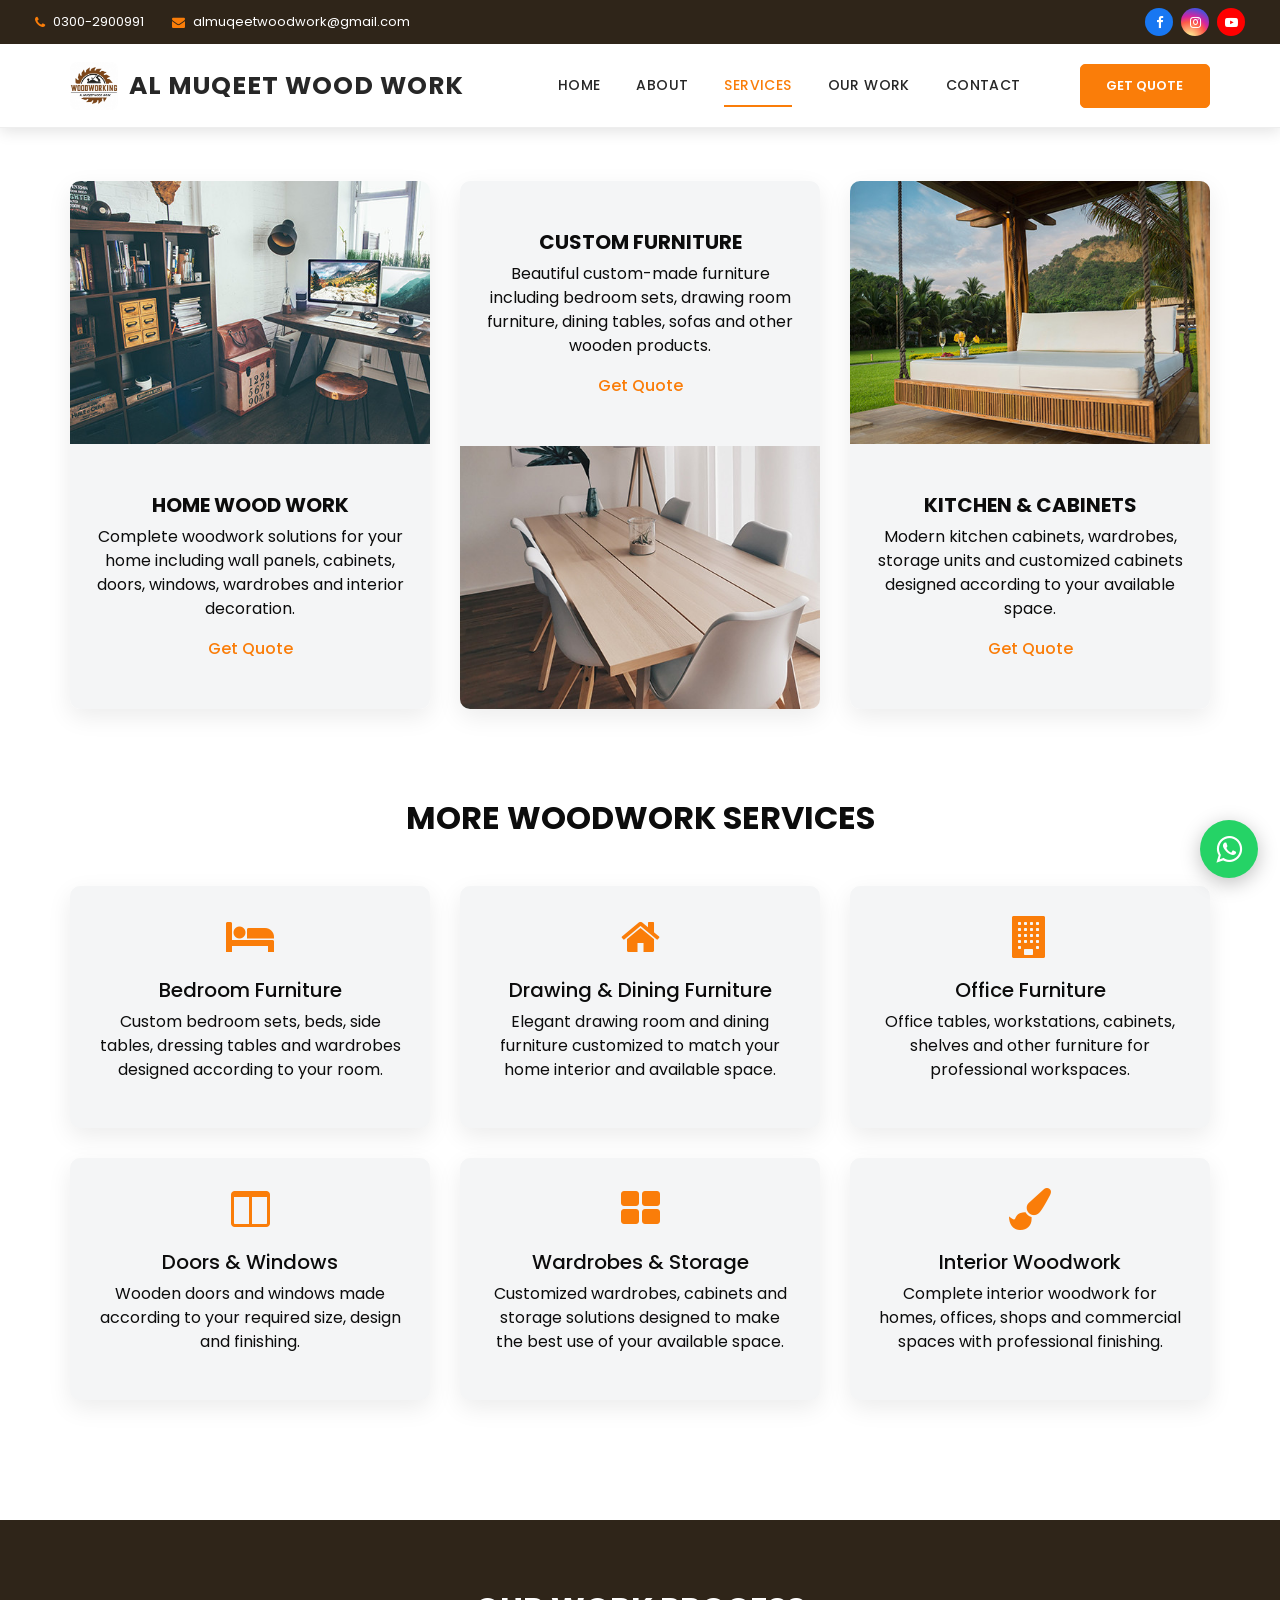
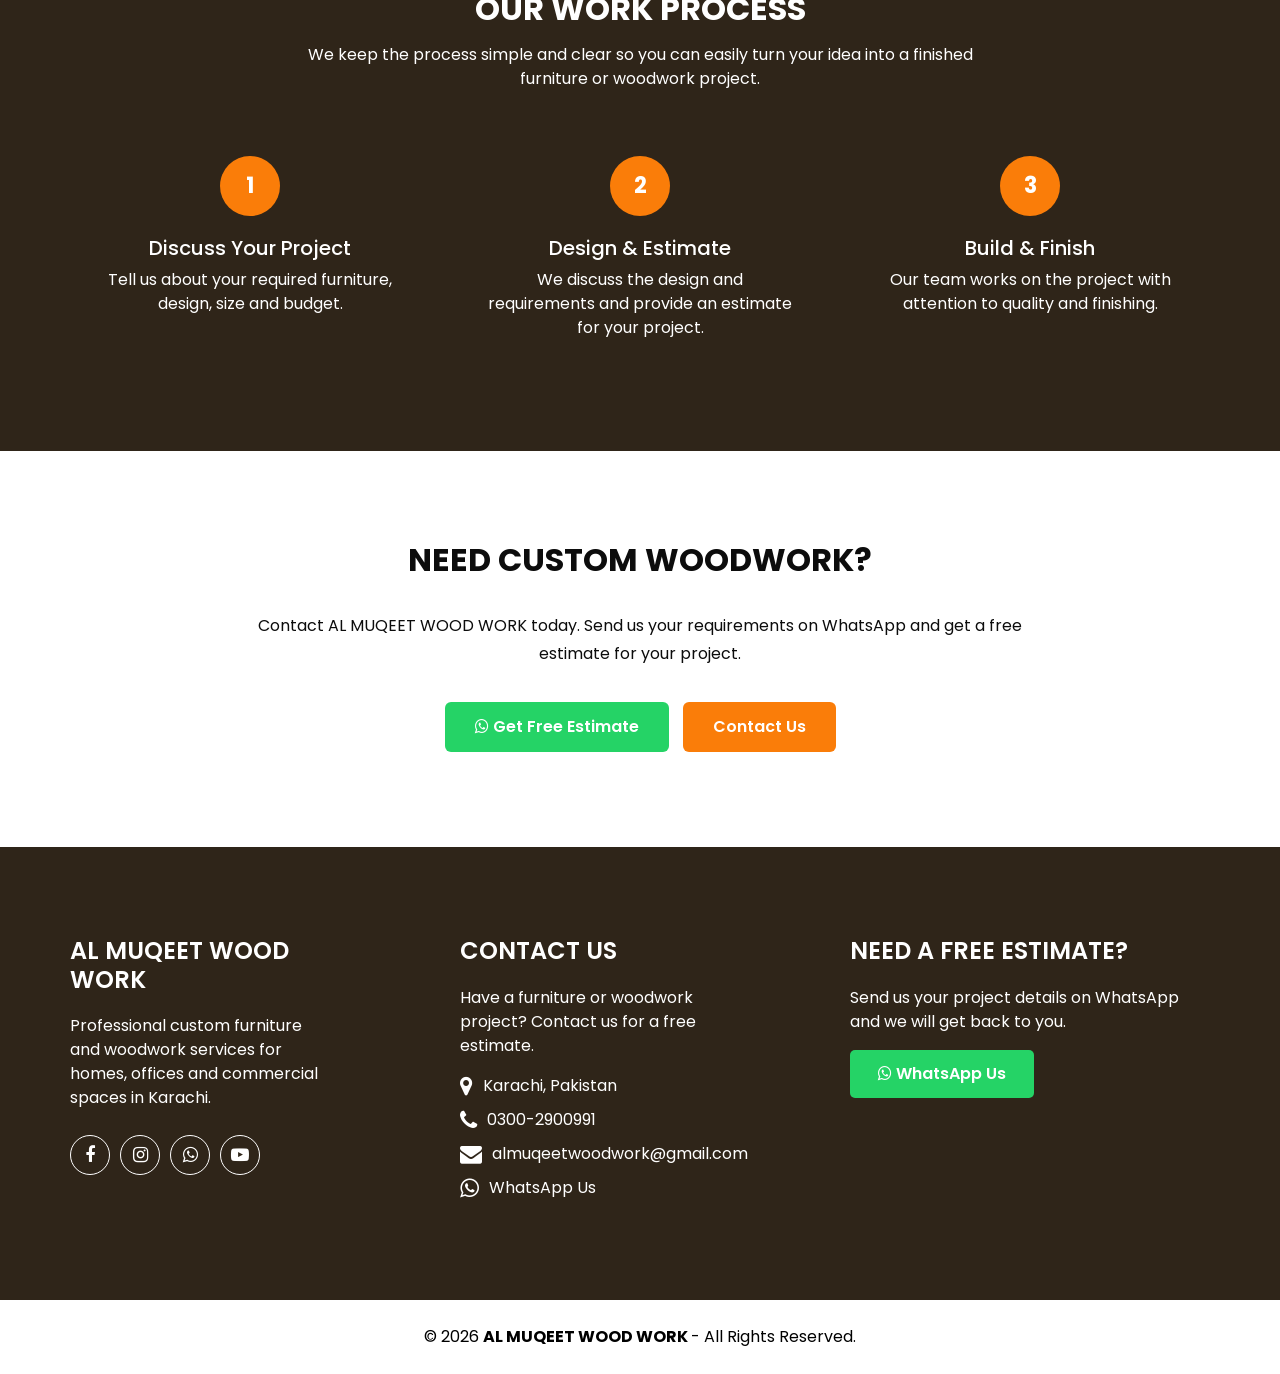
<file: service.html>
<!DOCTYPE html>
<html lang="en">

<head>

  <!-- =====================================================
       BASIC
  ====================================================== -->

  <meta charset="utf-8">
  <meta http-equiv="X-UA-Compatible" content="IE=edge">

  <!-- MOBILE -->

  <meta name="viewport"
        content="width=device-width, initial-scale=1, shrink-to-fit=no">


  <!-- =====================================================
       SEO
  ====================================================== -->

  <meta name="keywords"
        content="AL MUQEET WOOD WORK, furniture, woodwork, kitchen cabinets, wardrobes, bedroom furniture, office furniture, Karachi">

  <meta name="description"
        content="AL MUQEET WOOD WORK provides custom furniture, kitchen cabinets, wardrobes, bedroom sets, office furniture, doors, windows and complete interior woodwork in Karachi.">

  <meta name="author"
        content="AL MUQEET WOOD WORK">


  <!-- FAVICON -->

  <link rel="icon"
        href="images/favicon.png"
        type="image/gif">


  <!-- TITLE -->

  <link rel="icon" type="image/jpeg" href="images/logo.jpeg">

  <title>AL MUQEET WOOD WORK</title>


  <!-- =====================================================
       BOOTSTRAP
  ====================================================== -->

  <link
    rel="stylesheet"
    type="text/css"
    href="css/bootstrap.css">


  <!-- =====================================================
       GOOGLE FONT
  ====================================================== -->

  <link
    href="https://fonts.googleapis.com/css?family=Poppins:400,500,600,700&display=swap"
    rel="stylesheet">


  <!-- =====================================================
       FONT AWESOME
  ====================================================== -->

  <link
    href="css/font-awesome.min.css"
    rel="stylesheet">


  <!-- =====================================================
       OWL CAROUSEL
  ====================================================== -->

  <link
    rel="stylesheet"
    href="https://cdnjs.cloudflare.com/ajax/libs/OwlCarousel2/2.3.4/assets/owl.carousel.min.css"
    crossorigin="anonymous">


  <!-- =====================================================
       MAIN CSS
  ====================================================== -->

  <link
    href="css/style.css"
    rel="stylesheet">


  <!-- =====================================================
       RESPONSIVE CSS
  ====================================================== -->

  <link
    href="css/responsive.css"
    rel="stylesheet">

</head>


<body class="sub_page">


<!-- =====================================================
     HEADER
====================================================== -->

<header class="header_section">


  <!-- =====================================================
       TOPBAR
  ====================================================== -->

  <div class="topbar">

    <div class="container-fluid">

      <div class="topbar_inner">


        <!-- LEFT -->

        <div class="topbar_left">

          <a href="tel:+923002900991">

            <i class="fa fa-phone"></i>

            0300-2900991

          </a>


          <a href="mailto:almuqeetwoodwork@gmail.com">

            <i class="fa fa-envelope"></i>

            almuqeetwoodwork@gmail.com

          </a>

        </div>


        <!-- RIGHT -->

        <div class="topbar_right">

          <a
            href="#"
            aria-label="Facebook">

            <i class="fa fa-facebook"></i>

          </a>


          <a
            href="#"
            aria-label="Instagram">

            <i class="fa fa-instagram"></i>

          </a>


          <a
            href="#"
            aria-label="YouTube">

            <i class="fa fa-youtube-play"></i>

          </a>

        </div>


      </div>

    </div>

  </div>



  <!-- =====================================================
       MAIN NAVBAR
  ====================================================== -->

  <div class="main_navbar">

    <div class="container">

      <nav
        class="navbar navbar-expand-lg custom_nav-container">


        <!-- =================================================
             LOGO
        ================================================== -->

        <a
          class="navbar-brand"
          href="index.html">


          <img
            src="images/logo.jpeg"
            alt="AL MUQEET WOOD WORK Logo">


          <span>
            AL MUQEET WOOD WORK
          </span>


        </a>



        <!-- =================================================
             MOBILE BUTTON
        ================================================== -->

        <button
          class="navbar-toggler"
          type="button"
          data-toggle="collapse"
          data-target="#navbarSupportedContent"
          aria-controls="navbarSupportedContent"
          aria-expanded="false"
          aria-label="Toggle navigation">


          <span class="navbar-toggler-icon"></span>


        </button>



        <!-- =================================================
             MENU
        ================================================== -->

        <div
          class="collapse navbar-collapse"
          id="navbarSupportedContent">


          <ul class="navbar-nav mx-auto">


            <!-- HOME -->

            <li class="nav-item">

              <a
                class="nav-link"
                href="index.html">

                Home

              </a>

            </li>


            <!-- ABOUT -->

            <li class="nav-item">

              <a
                class="nav-link"
                href="about.html">

                About

              </a>

            </li>


            <!-- SERVICES -->

            <li class="nav-item active">

              <a
                class="nav-link"
                href="service.html">

                Services

              </a>

            </li>


            <!-- OUR WORK -->

            <li class="nav-item">

              <a
                class="nav-link"
                href="index.html#work">

                Our Work

              </a>

            </li>


            <!-- CONTACT -->

            <li class="nav-item">

              <a
                class="nav-link"
                href="contact.html">

                Contact

              </a>

            </li>


          </ul>



          <!-- =================================================
               GET QUOTE
          ================================================== -->

          <a
            href="https://wa.me/923002900991?text=Assalamualaikum%20AL%20MUQEET%20WOOD%20WORK%2C%20I%20want%20to%20get%20a%20quote."
            class="nav_cta"
            target="_blank">

            Get Quote

          </a>


        </div>

      </nav>

    </div>

  </div>

</header>



<!-- =====================================================
     SERVICES SECTION
====================================================== -->

<section class="service_section layout_padding">


  <div class="container">


    <!-- =================================================
         HEADING
    ================================================== -->

    <div
      class="heading_container heading_center">

      <h2>

        Our Services

      </h2>

    </div>



    <div class="row">


      <!-- =================================================
           SERVICE 1
      ================================================== -->

      <div class="col-lg-4">


        <div class="box b1">


          <div class="img-box">

            <img
              src="images/s1.jpg"
              alt="Home Wood Work">

          </div>


          <div class="detail-box">


            <h5>

              Home Wood Work

            </h5>


            <p>

              Complete woodwork solutions for your home
              including wall panels, cabinets, doors,
              windows, wardrobes and interior decoration.

            </p>


            <a
              href="https://wa.me/923002900991?text=Assalamualaikum%20AL%20MUQEET%20WOOD%20WORK%2C%20I%20am%20interested%20in%20home%20wood%20work."
              target="_blank">

              Get Quote

            </a>


          </div>


        </div>


      </div>



      <!-- =================================================
           SERVICE 2
      ================================================== -->

      <div class="col-lg-4">


        <div class="box b2">


          <div class="img-box">

            <img
              src="images/s2.jpg"
              alt="Custom Furniture">

          </div>


          <div class="detail-box">


            <h5>

              Custom Furniture

            </h5>


            <p>

              Beautiful custom-made furniture including
              bedroom sets, drawing room furniture,
              dining tables, sofas and other wooden products.

            </p>


            <a
              href="https://wa.me/923002900991?text=Assalamualaikum%20AL%20MUQEET%20WOOD%20WORK%2C%20I%20need%20custom%20furniture."
              target="_blank">

              Get Quote

            </a>


          </div>


        </div>


      </div>



      <!-- =================================================
           SERVICE 3
      ================================================== -->

      <div class="col-lg-4">


        <div class="box b3">


          <div class="img-box">

            <img
              src="images/s3.jpg"
              alt="Kitchen Cabinets">

          </div>


          <div class="detail-box">


            <h5>

              Kitchen & Cabinets

            </h5>


            <p>

              Modern kitchen cabinets, wardrobes,
              storage units and customized cabinets
              designed according to your available space.

            </p>


            <a
              href="https://wa.me/923002900991?text=Assalamualaikum%20AL%20MUQEET%20WOOD%20WORK%2C%20I%20need%20kitchen%20cabinets."
              target="_blank">

              Get Quote

            </a>


          </div>


        </div>


      </div>


    </div>


  </div>


</section>



<!-- =====================================================
     MORE SERVICES
====================================================== -->

<section
  class="about_section layout_padding-bottom">


  <div class="container">


    <div
      class="heading_container heading_center"
      style="margin-bottom:40px;">

      <h2>

        More Woodwork Services

      </h2>

    </div>



    <div class="row">


      <!-- =================================================
           BEDROOM
      ================================================== -->

      <div class="col-md-6 col-lg-4">


        <div
          style="
            padding:30px 25px;
            margin-bottom:30px;
            background:#f4f5f6;
            border-radius:10px;
            text-align:center;
            box-shadow:0 8px 25px rgba(0,0,0,0.08);
          ">


          <i
            class="fa fa-bed"
            style="
              font-size:42px;
              color:#fa7d09;
              margin-bottom:20px;
            ">
          </i>


          <h5>

            Bedroom Furniture

          </h5>


          <p>

            Custom bedroom sets, beds, side tables,
            dressing tables and wardrobes designed
            according to your room.

          </p>


        </div>


      </div>



      <!-- =================================================
           DRAWING ROOM
      ================================================== -->

      <div class="col-md-6 col-lg-4">


        <div
          style="
            padding:30px 25px;
            margin-bottom:30px;
            background:#f4f5f6;
            border-radius:10px;
            text-align:center;
            box-shadow:0 8px 25px rgba(0,0,0,0.08);
          ">


          <i
            class="fa fa-home"
            style="
              font-size:42px;
              color:#fa7d09;
              margin-bottom:20px;
            ">
          </i>


          <h5>

            Drawing & Dining Furniture

          </h5>


          <p>

            Elegant drawing room and dining furniture
            customized to match your home interior
            and available space.

          </p>


        </div>


      </div>



      <!-- =================================================
           OFFICE
      ================================================== -->

      <div class="col-md-6 col-lg-4">


        <div
          style="
            padding:30px 25px;
            margin-bottom:30px;
            background:#f4f5f6;
            border-radius:10px;
            text-align:center;
            box-shadow:0 8px 25px rgba(0,0,0,0.08);
          ">


          <i
            class="fa fa-building"
            style="
              font-size:42px;
              color:#fa7d09;
              margin-bottom:20px;
            ">
          </i>


          <h5>

            Office Furniture

          </h5>


          <p>

            Office tables, workstations, cabinets,
            shelves and other furniture for professional
            workspaces.

          </p>


        </div>


      </div>



      <!-- =================================================
           DOORS
      ================================================== -->

      <div class="col-md-6 col-lg-4">


        <div
          style="
            padding:30px 25px;
            margin-bottom:30px;
            background:#f4f5f6;
            border-radius:10px;
            text-align:center;
            box-shadow:0 8px 25px rgba(0,0,0,0.08);
          ">


          <i
            class="fa fa-columns"
            style="
              font-size:42px;
              color:#fa7d09;
              margin-bottom:20px;
            ">
          </i>


          <h5>

            Doors & Windows

          </h5>


          <p>

            Wooden doors and windows made according
            to your required size, design and finishing.

          </p>


        </div>


      </div>



      <!-- =================================================
           WARDROBES
      ================================================== -->

      <div class="col-md-6 col-lg-4">


        <div
          style="
            padding:30px 25px;
            margin-bottom:30px;
            background:#f4f5f6;
            border-radius:10px;
            text-align:center;
            box-shadow:0 8px 25px rgba(0,0,0,0.08);
          ">


          <i
            class="fa fa-th-large"
            style="
              font-size:42px;
              color:#fa7d09;
              margin-bottom:20px;
            ">
          </i>


          <h5>

            Wardrobes & Storage

          </h5>


          <p>

            Customized wardrobes, cabinets and storage
            solutions designed to make the best use
            of your available space.

          </p>


        </div>


      </div>



      <!-- =================================================
           INTERIOR
      ================================================== -->

      <div class="col-md-6 col-lg-4">


        <div
          style="
            padding:30px 25px;
            margin-bottom:30px;
            background:#f4f5f6;
            border-radius:10px;
            text-align:center;
            box-shadow:0 8px 25px rgba(0,0,0,0.08);
          ">


          <i
            class="fa fa-paint-brush"
            style="
              font-size:42px;
              color:#fa7d09;
              margin-bottom:20px;
            ">
          </i>


          <h5>

            Interior Woodwork

          </h5>


          <p>

            Complete interior woodwork for homes,
            offices, shops and commercial spaces with
            professional finishing.

          </p>


        </div>


      </div>


    </div>


  </div>


</section>



<!-- =====================================================
     PROCESS SECTION
====================================================== -->

<section
  class="work_section"
  style="
    padding:70px 20px;
  ">


  <div class="container">


    <div
      class="heading_container heading_center"
      style="align-items:center;text-align:center;">

      <h2
        style="
          color:#ffffff;
          margin-bottom:15px;
        ">

        Our Work Process

      </h2>


      <p
        style="
          color:#ffffff;
          max-width:700px;
          margin:0 auto;
        ">

        We keep the process simple and clear so you
        can easily turn your idea into a finished
        furniture or woodwork project.

      </p>


    </div>



    <div
      class="row"
      style="margin-top:40px;">


      <!-- STEP 1 -->

      <div class="col-md-4">


        <div
          style="
            text-align:center;
            padding:25px;
          ">


          <div
            style="
              width:60px;
              height:60px;
              margin:0 auto 20px;
              border-radius:50%;
              background:#fa7d09;
              color:#ffffff;
              display:flex;
              align-items:center;
              justify-content:center;
              font-size:22px;
              font-weight:700;
            ">

            1

          </div>


          <h5 style="color:#ffffff;">

            Discuss Your Project

          </h5>


          <p style="color:#ffffff;">

            Tell us about your required furniture,
            design, size and budget.

          </p>


        </div>


      </div>



      <!-- STEP 2 -->

      <div class="col-md-4">


        <div
          style="
            text-align:center;
            padding:25px;
          ">


          <div
            style="
              width:60px;
              height:60px;
              margin:0 auto 20px;
              border-radius:50%;
              background:#fa7d09;
              color:#ffffff;
              display:flex;
              align-items:center;
              justify-content:center;
              font-size:22px;
              font-weight:700;
            ">

            2

          </div>


          <h5 style="color:#ffffff;">

            Design & Estimate

          </h5>


          <p style="color:#ffffff;">

            We discuss the design and requirements
            and provide an estimate for your project.

          </p>


        </div>


      </div>



      <!-- STEP 3 -->

      <div class="col-md-4">


        <div
          style="
            text-align:center;
            padding:25px;
          ">


          <div
            style="
              width:60px;
              height:60px;
              margin:0 auto 20px;
              border-radius:50%;
              background:#fa7d09;
              color:#ffffff;
              display:flex;
              align-items:center;
              justify-content:center;
              font-size:22px;
              font-weight:700;
            ">

            3

          </div>


          <h5 style="color:#ffffff;">

            Build & Finish

          </h5>


          <p style="color:#ffffff;">

            Our team works on the project with
            attention to quality and finishing.

          </p>


        </div>


      </div>


    </div>


  </div>


</section>



<!-- =====================================================
     CTA
====================================================== -->

<section
  class="contact_section layout_padding">


  <div class="container">


    <div
      style="
        text-align:center;
        max-width:800px;
        margin:auto;
      ">


      <div
        class="heading_container heading_center"
        style="align-items:center;text-align:center;">

        <h2>

          Need Custom Woodwork?

        </h2>

      </div>


      <p
        style="
          margin:20px auto 30px;
          line-height:1.7;
        ">

        Contact AL MUQEET WOOD WORK today.
        Send us your requirements on WhatsApp and
        get a free estimate for your project.

      </p>


      <a
        href="https://wa.me/923002900991?text=Assalamualaikum%20AL%20MUQEET%20WOOD%20WORK%2C%20I%20want%20a%20free%20estimate."
        target="_blank"
        style="
          display:inline-block;
          padding:13px 30px;
          background:#25D366;
          color:#ffffff;
          border-radius:6px;
          font-weight:600;
          margin:5px;
        ">

        <i class="fa fa-whatsapp"></i>

        Get Free Estimate

      </a>


      <a
        href="contact.html"
        style="
          display:inline-block;
          padding:13px 30px;
          background:#fa7d09;
          color:#ffffff;
          border-radius:6px;
          font-weight:600;
          margin:5px;
        ">

        Contact Us

      </a>


    </div>


  </div>


</section>



<!-- =====================================================
     INFO / FOOTER AREA
====================================================== -->

<section class="info_section">


  <div class="container">


    <div class="info_top">


      <div class="row">


        <!-- =================================================
             ABOUT
        ================================================== -->

        <div class="col-sm-6 col-md-4 col-lg-3">


          <div class="info_detail">


            <a href="index.html">

              <h4>

                AL MUQEET WOOD WORK

              </h4>

            </a>


            <p>

              Professional custom furniture and woodwork
              services for homes, offices and commercial
              spaces in Karachi.

            </p>


            <div class="social_box">


              <a
                href="#"
                aria-label="Facebook">

                <i
                  class="fa fa-facebook"
                  aria-hidden="true">
                </i>

              </a>


              <a
                href="#"
                aria-label="Instagram">

                <i
                  class="fa fa-instagram"
                  aria-hidden="true">
                </i>

              </a>


              <a
                href="https://wa.me/923002900991"
                target="_blank"
                aria-label="WhatsApp">

                <i
                  class="fa fa-whatsapp"
                  aria-hidden="true">
                </i>

              </a>


              <a
                href="#"
                aria-label="YouTube">

                <i
                  class="fa fa-youtube-play"
                  aria-hidden="true">
                </i>

              </a>


            </div>


          </div>


        </div>



        <!-- =================================================
             CONTACT
        ================================================== -->

        <div
          class="col-sm-6 col-md-4 col-lg-3 mx-auto">


          <h4>

            Contact Us

          </h4>


          <p>

            Have a furniture or woodwork project?
            Contact us for a free estimate.

          </p>


          <div class="contact_nav">


            <a href="#">

              <i
                class="fa fa-map-marker"
                aria-hidden="true">
              </i>


              <span>

                Karachi, Pakistan

              </span>

            </a>


            <a href="tel:+923002900991">

              <i
                class="fa fa-phone"
                aria-hidden="true">
              </i>


              <span>

                0300-2900991

              </span>

            </a>


            <a
              href="mailto:almuqeetwoodwork@gmail.com">

              <i
                class="fa fa-envelope"
                aria-hidden="true">
              </i>


              <span>

                almuqeetwoodwork@gmail.com

              </span>

            </a>


            <a
              href="https://wa.me/923002900991"
              target="_blank">

              <i
                class="fa fa-whatsapp"
                aria-hidden="true">
              </i>


              <span>

                WhatsApp Us

              </span>

            </a>


          </div>


        </div>



        <!-- =================================================
             FREE ESTIMATE
        ================================================== -->

        <div class="col-md-4">


          <div class="info_form">


            <h4>

              NEED A FREE ESTIMATE?

            </h4>


            <p>

              Send us your project details on WhatsApp
              and we will get back to you.

            </p>


            <a
              href="https://wa.me/923002900991?text=Assalamualaikum%20AL%20MUQEET%20WOOD%20WORK%2C%20I%20want%20a%20free%20estimate."
              target="_blank"
              style="
                display:inline-block;
                padding:12px 28px;
                background:#25D366;
                color:#ffffff;
                border-radius:5px;
                font-weight:600;
              ">

              <i class="fa fa-whatsapp"></i>

              WhatsApp Us

            </a>


          </div>


        </div>


      </div>


    </div>


  </div>


</section>



<!-- =====================================================
     FOOTER
====================================================== -->

<footer class="footer_section">


  <div class="container">


    <p>

      &copy;

      <span id="displayYear"></span>


      <strong>

        AL MUQEET WOOD WORK

      </strong>


      - All Rights Reserved.


    </p>


  </div>


</footer>



<!-- =====================================================
     FLOATING WHATSAPP
====================================================== -->

<a
  href="https://wa.me/923002900991?text=Assalamualaikum%20AL%20MUQEET%20WOOD%20WORK%2C%20I%20want%20to%20get%20a%20quote."
  target="_blank"
  aria-label="Chat on WhatsApp"
  style="
    position:fixed;
    right:22px;
    bottom:22px;
    width:58px;
    height:58px;
    background:#25D366;
    color:#ffffff;
    border-radius:50%;
    display:flex;
    align-items:center;
    justify-content:center;
    font-size:30px;
    z-index:99999;
    box-shadow:0 5px 20px rgba(0,0,0,0.25);
  ">

  <i class="fa fa-whatsapp"></i>

</a>



<!-- =====================================================
     SCRIPTS
====================================================== -->

<script src="js/jquery-3.4.1.min.js"></script>

<script src="js/bootstrap.js"></script>

<script
  src="https://cdnjs.cloudflare.com/ajax/libs/OwlCarousel2/2.3.4/owl.carousel.min.js">
</script>

<script src="js/custom.js"></script>



<!-- =====================================================
     YEAR
====================================================== -->

<script>

  document.getElementById("displayYear").innerHTML =
    new Date().getFullYear();

</script>


</body>

</html>
</file>
<file: css/style.css>
/* =========================================================
   FONT
========================================================= */

@import url("../fonts/octin_sports_rg.ttf");

* {
  box-sizing: border-box;
}

html {
  scroll-behavior: smooth;
}

body {
  font-family: "Poppins", sans-serif;
  color: #0c0c0c;
  background: #ffffff;
  overflow-x: hidden;
  margin: 0;
}

a,
a:hover,
a:focus {
  text-decoration: none;
}

.btn,
.btn:focus {
  outline: none !important;
  box-shadow: none;
}


/* =========================================================
   CONTAINER
========================================================= */

@media (min-width: 1200px) {
  .container {
    max-width: 1200px;
  }
}

@media (min-width: 1400px) {
  .container {
    max-width: 1280px;
  }
}


/* =========================================================
   COMMON PADDING
========================================================= */

.layout_padding {
  padding: 90px 0;
}

.layout_padding2 {
  padding: 45px 0;
}

.layout_padding2-top {
  padding-top: 45px;
}

.layout_padding2-bottom {
  padding-bottom: 45px;
}

.layout_padding-top {
  padding-top: 90px;
}

.layout_padding-bottom {
  padding-bottom: 90px;
}


/* =========================================================
   HEADINGS
========================================================= */

.heading_container {
  display: flex;
  flex-direction: column;
  align-items: flex-start;
}

.heading_container h2 {
  position: relative;
  font-weight: 700;
  text-transform: uppercase;
}

.heading_container.heading_center {
  align-items: center;
  text-align: center;
}


/* =========================================================
   HERO AREA
   FIXED HEADER KE LIYE SPACE
========================================================= */

.hero_area {
  position: relative;
  width: 100%;
  min-height: auto;

  /*
    Topbar = approx 44px
    Navbar = approx 82px
    Total = 126px
  */
  padding-top: 126px;
}


/* =========================================================
   HEADER
   FIXED - POORI WEBSITE PAR SCREEN KE TOP PAR RAHEGA
========================================================= */

.header_section {
  position: fixed;

  top: 0;
  left: 0;

  width: 100%;

  z-index: 99999;

  background-color: #ffffff;

  box-shadow: 0 3px 15px rgba(0, 0, 0, 0.08);
}

.sub_page .header_section {
  box-shadow: 0 3px 15px rgba(0, 0, 0, 0.12);
}


/* =========================================================
   TOPBAR
========================================================= */

.topbar {
  width: 100%;

  min-height: 44px;

  background-color: #2f2519;

  color: #ffffff;

  display: flex;
  align-items: center;
}

.topbar .container-fluid {
  width: 100%;

  padding-left: 35px;
  padding-right: 35px;
}

.topbar_inner {
  width: 100%;

  display: flex;
  align-items: center;
  justify-content: space-between;
}

.topbar_left,
.topbar_right {
  display: flex;
  align-items: center;
}


/* =========================================================
   TOPBAR CONTACT
========================================================= */

.topbar_left a {
  color: #ffffff;

  margin-right: 28px;

  font-size: 13px;
  font-weight: 400;

  display: flex;
  align-items: center;

  transition: all 0.3s ease;
}

.topbar_left a i {
  color: #fa7d09;

  margin-right: 8px;

  font-size: 13px;
}

.topbar_left a:hover {
  color: #fa7d09;
}


/* =========================================================
   TOPBAR SOCIAL
========================================================= */

.topbar_right {
  gap: 8px;
}

.topbar_right a {
  width: 28px;
  height: 28px;

  display: flex;
  align-items: center;
  justify-content: center;

  border-radius: 50%;

  color: #ffffff !important;

  font-size: 13px;

  transition: all 0.3s ease;
}

.topbar_right a:nth-child(1) {
  background-color: #1877f2;
}

.topbar_right a:nth-child(2) {
  background: radial-gradient(
    circle at 30% 107%,
    #fdf497 0%,
    #fdf497 5%,
    #fd5949 45%,
    #d6249f 60%,
    #285aeb 90%
  );
}

.topbar_right a:nth-child(3) {
  background-color: #ff0000;
}

.topbar_right a:hover {
  transform: translateY(-2px);

  opacity: 0.9;

  box-shadow:
    0 4px 10px rgba(0, 0, 0, 0.25);
}


/* =========================================================
   MAIN NAVBAR
========================================================= */

.main_navbar {
  width: 100%;

  background-color: #ffffff;

  border-bottom: 1px solid #eeeeee;
}

.main_navbar > .container {
  width: 100%;
}


/* =========================================================
   NAVBAR
========================================================= */

.custom_nav-container {
  width: 100%;

  min-height: 82px;

  padding: 0;

  display: flex;
  align-items: center;

  z-index: 99999;
}


/* =========================================================
   LOGO
========================================================= */

.navbar-brand {
  display: flex;
  align-items: center;

  gap: 11px;

  margin-right: 55px;

  padding: 0;

  color: #272727 !important;
}

.navbar-brand img {
  width: 48px;
  height: 48px;

  object-fit: contain;

  display: block;

  border-radius: 8px;
}

.navbar-brand span {
  font-size: 25px;

  font-weight: 700;

  color: #272727;

  text-transform: uppercase;

  letter-spacing: 1px;

  line-height: 1;
}


/* =========================================================
   NAVIGATION
========================================================= */

.custom_nav-container .navbar-collapse {
  align-items: center;
}

.custom_nav-container .navbar-nav {
  display: flex;

  align-items: center;
}

.custom_nav-container .navbar-nav .nav-item {
  margin: 0 3px;
}

.custom_nav-container .navbar-nav .nav-link {
  position: relative;

  padding: 31px 15px;

  color: #272727;

  text-align: center;

  text-transform: uppercase;

  font-size: 14px;

  font-weight: 500;

  letter-spacing: 0.4px;

  transition: color 0.3s ease;
}


/* =========================================================
   NAV HOVER
========================================================= */

.custom_nav-container
.navbar-nav
.nav-item
.nav-link::after {

  content: "";

  position: absolute;

  left: 15px;
  right: 15px;

  bottom: 20px;

  height: 2px;

  background-color: #fa7d09;

  transform: scaleX(0);

  transform-origin: center;

  transition: transform 0.3s ease;
}

.custom_nav-container
.navbar-nav
.nav-item
.nav-link:hover,

.custom_nav-container
.navbar-nav
.nav-item.active
.nav-link {

  color: #fa7d09;
}

.custom_nav-container
.navbar-nav
.nav-item
.nav-link:hover::after,

.custom_nav-container
.navbar-nav
.nav-item.active
.nav-link::after {

  transform: scaleX(1);
}


/* =========================================================
   GET QUOTE
========================================================= */

.nav_cta {
  display: inline-flex;

  align-items: center;
  justify-content: center;

  min-width: 130px;

  height: 44px;

  padding: 0 22px;

  margin-left: auto;

  background-color: #fa7d09;

  color: #ffffff !important;

  font-size: 13px;

  font-weight: 600;

  text-transform: uppercase;

  border: 1px solid #fa7d09;

  border-radius: 5px;

  transition: all 0.3s ease;
}

.nav_cta:hover {
  background-color: transparent;

  color: #fa7d09 !important;
}


/* =========================================================
   NAVBAR TOGGLER
========================================================= */

.custom_nav-container .navbar-toggler {
  outline: none;

  border: none;

  padding: 0;

  width: 37px;
  height: 42px;

  position: relative;
}

.custom_nav-container .navbar-toggler span {
  display: block;

  width: 30px;
  height: 3px;

  background-color: #2f2519;

  border-radius: 15px;

  margin: 6px 0;

  position: relative;
}

.custom_nav-container
.navbar-toggler
span::before,

.custom_nav-container
.navbar-toggler
span::after {

  content: "";

  position: absolute;

  left: 0;

  width: 30px;
  height: 3px;

  background-color: #2f2519;

  border-radius: 15px;
}

.custom_nav-container
.navbar-toggler
span::before {
  top: -9px;
}

.custom_nav-container
.navbar-toggler
span::after {
  top: 9px;
}


/* =========================================================
   HERO / SLIDER
========================================================= */

.slider_section {
  width: 100%;

  padding: 35px 0 45px;

  position: relative;

  overflow: hidden;

  background-color: #ffffff;
}


/* =========================================================
   HERO CONTAINER
========================================================= */

.slider_section > .container {
  position: relative;

  width: 100%;

  padding-left: 15px;
  padding-right: 15px;
}


/* =========================================================
   HERO BOX
========================================================= */

.slider_section .hero_box {
  position: relative;

  width: 100%;

  min-height: 540px;

  overflow: hidden;

  border-radius: 22px;

  background-color: #2f2519;

  box-shadow:
    0 18px 45px rgba(47, 37, 25, 0.20);
}


/* =========================================================
   HERO IMAGE
========================================================= */

.slider_section .slider_bg_box {
  position: absolute;

  top: 0;
  left: 0;

  width: 100%;
  height: 100%;

  overflow: hidden;

  z-index: 0;

  border-radius: 22px;
}

.slider_section .slider_bg_box img {
  width: 100%;
  height: 100%;

  display: block;

  object-fit: cover;

  object-position: center;

  border-radius: 22px;

  transform: scale(1.01);

  transition: transform 6s ease;
}

.slider_section .hero_box:hover
.slider_bg_box img {

  transform: scale(1.04);
}


/* =========================================================
   HERO OVERLAY
========================================================= */

.slider_section .slider_bg_box::before {
  content: "";

  position: absolute;

  top: 0;
  left: 0;

  width: 100%;
  height: 100%;

  z-index: 1;

  border-radius: 22px;

  background:
    linear-gradient(
      90deg,
      rgba(35, 25, 15, 0.94) 0%,
      rgba(47, 37, 25, 0.82) 32%,
      rgba(47, 37, 25, 0.48) 65%,
      rgba(47, 37, 25, 0.12) 100%
    );
}


/* =========================================================
   HERO CAROUSEL
========================================================= */

.slider_section #customCarousel {
  width: 100%;
  height: 100%;

  position: relative;

  z-index: 3;
}

.slider_section .carousel-inner {
  width: 100%;
}

.slider_section .carousel-item {
  width: 100%;
}


/* =========================================================
   HERO ROW
========================================================= */

.slider_section .carousel-item .row {
  min-height: 540px;

  align-items: center;

  margin: 0;
}


/* =========================================================
   HERO TEXT
========================================================= */

.slider_section .detail-box {
  color: #ffffff;

  max-width: 700px;

  padding-top: 70px;
  padding-bottom: 70px;

  padding-left: 75px;
  padding-right: 35px;

  position: relative;

  z-index: 5;
}


/* =========================================================
   HERO TITLE
========================================================= */

.slider_section .detail-box h1 {
  font-weight: 700;

  text-transform: uppercase;

  margin-bottom: 0;

  line-height: 1.08;

  font-size: 56px;

  letter-spacing: 0.5px;

  text-shadow:
    0 3px 15px rgba(0, 0, 0, 0.35);
}


/* =========================================================
   HERO PARAGRAPH
========================================================= */

.slider_section .detail-box p {
  max-width: 620px;

  margin: 25px 0;

  font-size: 16px;

  line-height: 1.7;

  color: rgba(255, 255, 255, 0.92);

  text-shadow:
    0 2px 8px rgba(0, 0, 0, 0.30);
}


/* =========================================================
   HERO BUTTONS
========================================================= */

.slider_section .detail-box .btn-box {
  display: flex;

  flex-wrap: wrap;

  margin: 0 -5px;
}

.slider_section .detail-box .btn-box a {
  margin: 5px;

  text-align: center;

  width: 165px;
}


/* =========================================================
   BUTTON 1
========================================================= */

.slider_section .detail-box .btn-box .btn1 {
  display: inline-block;

  padding: 12px 15px;

  background-color: #fa7d09;

  color: #ffffff;

  border-radius: 6px;

  border: 1px solid #fa7d09;

  font-weight: 500;

  box-shadow:
    0 5px 15px rgba(250, 125, 9, 0.25);

  transition: all 0.3s ease;
}

.slider_section .detail-box .btn-box .btn1:hover {
  background-color: transparent;

  color: #fa7d09;

  box-shadow: none;
}


/* =========================================================
   BUTTON 2
========================================================= */

.slider_section .detail-box .btn-box .btn2 {
  display: inline-block;

  padding: 12px 15px;

  background-color: #ffffff;

  color: #000000;

  border-radius: 6px;

  border: 1px solid #ffffff;

  font-weight: 500;

  transition: all 0.3s ease;
}

.slider_section .detail-box .btn-box .btn2:hover {
  background-color: transparent;

  color: #ffffff;
}


/* =========================================================
   CAROUSEL INDICATORS
========================================================= */

.slider_section .carousel-indicators {
  position: relative;

  justify-content: flex-start;

  margin: 0;

  align-items: center;

  margin-top: 35px;

  padding-bottom: 20px;

  padding-left: 75px;
}

.slider_section .carousel-indicators li {
  background-color: #fa7d09;

  width: 28px;
  height: 3px;

  border-radius: 10px;

  opacity: 1;

  margin-right: 6px;

  border: none;

  transition: all 0.3s ease;
}

.slider_section .carousel-indicators li.active {
  width: 45px;

  height: 3px;

  background-color: #ffffff;
}


/* =========================================================
   SERVICES
========================================================= */

.service_section .box {
  text-align: center;

  display: flex;

  flex-direction: column;

  margin-top: 45px;

  overflow: hidden;

  border-radius: 10px;

  box-shadow:
    0 8px 25px rgba(0, 0, 0, 0.08);
}

.service_section .box.b2 {
  flex-direction: column-reverse;
}

.service_section .box .img-box {
  overflow: hidden;
}

.service_section .box .img-box img {
  width: 100%;

  display: block;

  transition: transform 0.5s ease;
}

.service_section .box:hover .img-box img {
  transform: scale(1.05);
}

.service_section .box .detail-box {
  background-color: #f4f5f6;

  padding: 25px 20px;

  min-height: 265px;

  display: flex;

  flex-direction: column;

  align-items: center;

  justify-content: center;
}

.service_section .box .detail-box h5 {
  font-weight: bold;

  text-transform: uppercase;
}

.service_section .box .detail-box a {
  color: #fa7d09;

  font-weight: 500;
}


/* =========================================================
   ABOUT
========================================================= */

.about_section .row {
  align-items: center;
}

.about_section .img-box {
  overflow: hidden;

  border-radius: 12px;
}

.about_section .img-box img {
  width: 100%;

  display: block;
}

.about_section .detail-box p {
  margin-top: 10px;

  margin-bottom: 35px;
}

.about_section .detail-box a {
  display: inline-block;

  padding: 10px 45px;

  background-color: #fa7d09;

  color: #ffffff;

  border-radius: 5px;

  border: 1px solid #fa7d09;

  transition: all 0.2s;
}

.about_section .detail-box a:hover {
  background-color: transparent;

  color: #fa7d09;
}


/* =========================================================
   WORK
========================================================= */

.work_section {
  position: relative;

  color: #ffffff;

  background-color: #2f2519;
}

.work_section .work_container {
  display: flex;

  margin-top: 35px;

  position: relative;
}

.work_section .work_container .box {
  background-color: #ffffff;

  color: #000000;

  overflow: hidden;
}

.work_section .work_container .box .img-box {
  position: relative;
}

.work_section .work_container .box .img-box img {
  width: 100%;

  display: block;
}

.work_section .work_container .box .detail-box {
  position: absolute;

  top: 0;
  left: 0;

  width: 100%;
  height: 100%;

  background-color: rgba(47, 37, 25, 0.88);

  color: #ffffff;

  padding: 20px;

  transform: translateY(-100%);

  transition: all 0.3s ease;
}

.work_section .work_container .box .detail-box h4 {
  font-weight: 600;
}

.work_section .work_container .box .detail-box p {
  font-size: 15px;
}

.work_section .work_container .box .detail-box a {
  color: #fa7d09;
}

.work_section .work_container .box:hover .detail-box {
  transform: translateY(0);
}

.work_section .owl-carousel {
  position: unset;
}

.work_section .owl-carousel .owl-nav {
  margin-top: 45px;

  display: flex;
}

.work_section .owl-carousel .owl-nav button.owl-next,
.work_section .owl-carousel .owl-nav button.owl-prev {
  width: 50px;
  height: 50px;

  margin: 0 5px;

  border-radius: 5px;

  outline: none;

  background-color: #fa7d09;

  color: #ffffff;

  font-size: 20px;
}

.work_section .owl-carousel .owl-nav button.owl-next:hover,
.work_section .owl-carousel .owl-nav button.owl-prev:hover {
  background-color: #ffffff;

  color: #000000;
}

.work_section .owl-carousel .owl-dots {
  display: none;
}


/* =========================================================
   CONTACT
========================================================= */

.contact_section {
  position: relative;
}

.contact_section .heading_container {
  margin-bottom: 25px;
}

.contact_section .heading_container h2 {
  text-transform: uppercase;
}

.contact_section .form_container input {
  width: 100%;

  border: none;

  height: 50px;

  margin-bottom: 25px;

  padding-left: 15px;

  outline: none;

  color: #101010;

  box-shadow:
    0 0 5px 0 rgba(0, 0, 0, 0.15);
}

.contact_section .form_container input::placeholder {
  color: #333;
}

.contact_section .form_container input.message-box {
  height: 120px;
}

.contact_section .form_container button {
  border: none;

  text-transform: uppercase;

  display: inline-block;

  padding: 12px 55px;

  background-color: #fa7d09;

  color: #ffffff;

  border-radius: 5px;

  border: 1px solid #fa7d09;

  transition: all 0.2s;
}

.contact_section .form_container button:hover {
  background-color: transparent;

  color: #fa7d09;
}

.contact_section .map_container {
  height: 345px;

  overflow: hidden;

  display: flex;

  align-items: stretch;

  padding: 0;

  border-radius: 10px;
}

.contact_section .map_container .map {
  height: 100%;

  flex: 1;
}

.contact_section .map_container .map #googleMap {
  height: 100%;
}


/* =========================================================
   CLIENTS
========================================================= */

.client_section .heading_container {
  margin-bottom: 30px;
}

.client_section .box {
  display: flex;

  flex-direction: column;

  margin: 15px;
}

.client_section .box .img-box {
  position: relative;

  display: flex;

  justify-content: center;

  align-items: center;

  width: 105px;

  margin-bottom: -50px;

  margin-left: 25px;
}

.client_section .box .img-box img {
  border-radius: 100%;

  border: 5px solid #efefef;
}

.client_section .box .detail-box {
  background-color: #ffffff;

  padding: 60px 25px 15px 25px;

  border: 5px solid #efefef;
}

.client_section .box .detail-box h6 {
  font-weight: 600;

  font-size: 18px;

  margin: 15px 0 5px 0;
}

.client_section .box .detail-box p {
  margin-bottom: 10px;

  font-size: 15px;
}

.client_section .owl-carousel .owl-nav {
  display: flex;

  margin-top: 45px;

  padding: 0 15px;
}

.client_section .owl-carousel .owl-nav .owl-prev,
.client_section .owl-carousel .owl-nav .owl-next {
  width: 50px;

  height: 50px;

  background-color: #fa7d09;

  color: #ffffff;

  outline: none;

  bottom: 0;

  border-radius: 5px;

  font-size: 24px;

  margin-right: 10px;
}


/* =========================================================
   INFO / FOOTER TOP
========================================================= */

.info_section {
  background-color: #2f2519;

  color: #ffffff;

  padding-top: 45px;

  padding-bottom: 10px;
}

.info_section .row > div {
  margin-bottom: 35px;
}

.info_section .contact_nav {
  display: flex;

  flex-direction: column;

  align-items: flex-start;
}

.info_section .contact_nav a {
  flex: 1;

  margin: 0 0 10px 0;

  display: flex;

  align-items: center;

  color: #ffffff;
}

.info_section .contact_nav a i {
  font-size: 22px;

  margin-right: 10px;
}

.info_section .contact_nav a:hover {
  color: #fa7d09;
}

.info_section .info_top {
  padding: 45px 0;
}

.info_section h4 {
  text-transform: uppercase;

  position: relative;

  margin-bottom: 20px;

  color: #ffffff;

  font-weight: 600;
}

.info_section .social_box {
  width: 100%;

  display: flex;

  margin-top: 25px;
}

.info_section .social_box a {
  display: flex;

  justify-content: center;

  align-items: center;

  border-radius: 100%;

  width: 40px;

  height: 40px;

  border: 1px solid #ffffff;

  color: #ffffff;

  font-size: 18px;

  margin-right: 10px;

  transition: all 0.3s ease;
}

.info_section .social_box a:hover {
  color: #fa7d09;

  border-color: #fa7d09;
}

.info_section .info_form input {
  width: 100%;

  border: none;

  height: 45px;

  margin-bottom: 15px;

  padding-left: 25px;

  background-color: #eaeaea;

  outline: none;

  color: #101010;
}

.info_section .info_form button {
  display: inline-block;

  padding: 10px 45px;

  background-color: #fa7d09;

  color: #ffffff;

  border-radius: 0;

  border: 1px solid #fa7d09;

  transition: all 0.2s;
}

.info_section .info_form button:hover {
  background-color: transparent;

  color: #fa7d09;
}


/* =========================================================
   FOOTER
========================================================= */

.footer_section {
  position: relative;

  text-align: center;

  background-color: #ffffff;
}

.footer_section p {
  color: #000000;

  padding: 25px 0;

  margin: 0;
}

.footer_section p a {
  color: #fa7d09;
}


/* =========================================================
   TABLET
========================================================= */

@media (max-width: 1199px) {

  /*
    Header:
    Topbar approx 44px
    Navbar approx 70px
  */
  .hero_area {
    padding-top: 114px;
  }

  .navbar-brand {
    margin-right: 25px;
  }

  .custom_nav-container .navbar-nav .nav-link {
    padding-left: 11px;

    padding-right: 11px;
  }

  .nav_cta {
    min-width: 115px;

    padding: 0 15px;
  }

  .slider_section .hero_box {
    min-height: 500px;
  }

  .slider_section .carousel-item .row {
    min-height: 500px;
  }

  .slider_section .detail-box {
    padding-left: 60px;
  }

  .slider_section .detail-box h1 {
    font-size: 50px;
  }

  .slider_section .carousel-indicators {
    padding-left: 60px;
  }
}


/* =========================================================
   TABLET / MOBILE NAVBAR
========================================================= */

@media (max-width: 991px) {

  /*
    Fixed header spacing
  */
  .hero_area {
    padding-top: 114px;
  }


  /* TOPBAR */

  .topbar {
    height: auto;

    min-height: 44px;

    padding: 7px 0;
  }

  .topbar .container-fluid {
    padding-left: 20px;

    padding-right: 20px;
  }

  .topbar_left a {
    font-size: 11px;

    margin-right: 15px;
  }

  .topbar_right {
    gap: 5px;
  }

  .topbar_right a {
    width: 25px;

    height: 25px;

    font-size: 11px;
  }


  /* NAVBAR */

  .main_navbar > .container {
    max-width: 100%;

    padding-left: 20px;

    padding-right: 20px;
  }

  .custom_nav-container {
    min-height: 70px;
  }


  /* LOGO */

  .navbar-brand {
    margin-right: 0;
  }

  .navbar-brand img {
    width: 42px;

    height: 42px;
  }

  .navbar-brand span {
    font-size: 22px;
  }


  /* MOBILE MENU */

  .navbar-collapse {
    width: 100%;

    padding: 15px 0 20px;

    border-top: 1px solid #eeeeee;

    margin-top: 5px;
  }

  .custom_nav-container .navbar-nav {
    width: 100%;

    align-items: flex-start;
  }

  .custom_nav-container .navbar-nav .nav-item {
    width: 100%;

    margin: 0;
  }

  .custom_nav-container .navbar-nav .nav-link {
    padding: 12px 5px;

    text-align: left;
  }

  .custom_nav-container
  .navbar-nav
  .nav-link::after {
    display: none;
  }

  .nav_cta {
    margin-left: 0;

    margin-top: 10px;

    width: 150px;
  }


  /* HERO */

  .slider_section {
    padding: 25px 0 35px;
  }

  .slider_section .hero_box {
    min-height: 500px;

    border-radius: 18px;
  }

  .slider_section .slider_bg_box,
  .slider_section .slider_bg_box img {
    border-radius: 18px;
  }

  .slider_section .carousel-item .row {
    min-height: 500px;
  }

  .slider_section .detail-box {
    padding-top: 55px;

    padding-bottom: 55px;

    padding-left: 50px;

    padding-right: 30px;
  }

  .slider_section .detail-box h1 {
    font-size: 45px;
  }

  .slider_section .detail-box p {
    font-size: 15px;

    max-width: 560px;
  }

  .slider_section .carousel-indicators {
    padding-left: 50px;

    margin-top: 25px;
  }
}


/* =========================================================
   MOBILE
========================================================= */

@media (max-width: 575px) {

  /*
    Fixed header:
    Topbar + mobile navbar
  */
  .hero_area {
    padding-top: 109px;
  }


  /* TOPBAR */

  .topbar .container-fluid {
    padding-left: 15px;

    padding-right: 15px;
  }

  .topbar_left a {
    font-size: 10px;

    margin-right: 8px;
  }

  .topbar_left a i {
    margin-right: 4px;
  }

  .topbar_left a:nth-child(2) {
    display: none;
  }

  .topbar_right {
    gap: 4px;
  }

  .topbar_right a {
    width: 24px;

    height: 24px;

    font-size: 10px;
  }


  /* NAVBAR */

  .main_navbar > .container {
    padding-left: 15px;

    padding-right: 15px;
  }

  .custom_nav-container {
    min-height: 65px;
  }


  /* LOGO */

  .navbar-brand {
    gap: 8px;
  }

  .navbar-brand img {
    width: 38px;

    height: 38px;
  }

  .navbar-brand span {
    font-size: 20px;

    letter-spacing: 0.5px;
  }


  /* HERO */

  .slider_section {
    padding: 15px 0 25px;
  }

  .slider_section > .container {
    padding-left: 12px;

    padding-right: 12px;
  }

  .slider_section .hero_box {
    min-height: 520px;

    border-radius: 15px;

    box-shadow:
      0 10px 30px rgba(47, 37, 25, 0.15);
  }

  .slider_section .slider_bg_box,
  .slider_section .slider_bg_box img {
    border-radius: 15px;
  }

  .slider_section .carousel-item .row {
    min-height: 520px;
  }

  .slider_section .detail-box {
    padding-top: 45px;

    padding-bottom: 45px;

    padding-left: 30px;

    padding-right: 25px;
  }

  .slider_section .detail-box h1 {
    font-size: 36px;

    line-height: 1.15;
  }

  .slider_section .detail-box p {
    font-size: 14px;

    line-height: 1.6;

    margin: 20px 0;

    max-width: 100%;
  }

  .slider_section .detail-box .btn-box {
    margin-left: -5px;
  }

  .slider_section .detail-box .btn-box a {
    width: 145px;

    font-size: 13px;
  }

  .slider_section .carousel-indicators {
    margin-top: 20px;

    padding-left: 30px;

    padding-bottom: 15px;
  }


  /* SERVICES */

  .service_section .box {
    margin-left: 5px;

    margin-right: 5px;
  }


  /* ABOUT */

  .about_section .img-box {
    margin-bottom: 35px;
  }


  /* CONTACT */

  .contact_section .map_container {
    margin-top: 35px;
  }
}


/* =========================================================
   VERY SMALL MOBILE
========================================================= */

@media (max-width: 380px) {

  /*
    Small mobile fixed header spacing
  */
  .hero_area {
    padding-top: 109px;
  }

  .navbar-brand span {
    font-size: 18px;
  }

  .navbar-brand img {
    width: 35px;

    height: 35px;
  }

  .slider_section .hero_box {
    min-height: 500px;
  }

  .slider_section .carousel-item .row {
    min-height: 500px;
  }

  .slider_section .detail-box {
    padding-left: 25px;

    padding-right: 20px;
  }

  .slider_section .detail-box h1 {
    font-size: 31px;
  }

  .slider_section .detail-box .btn-box {
    flex-direction: column;
  }

  .slider_section .detail-box .btn-box a {
    width: 100%;

    max-width: 180px;
  }

  .slider_section .carousel-indicators {
    padding-left: 25px;
  }
}


/* =========================================================
   EXTRA SAFETY
   FIXED HEADER ALWAYS ABOVE ALL CONTENT
========================================================= */

.header_section,
.header_section * {
  z-index: auto;
}

.header_section {
  z-index: 99999 !important;
}



::-webkit-scrollbar {
  width: 7px;
}

::-webkit-scrollbar-track {
  background: #f5f0eb;
}

::-webkit-scrollbar-thumb {
  background: #6b3e26;
  border-radius: 10px;
}

::-webkit-scrollbar-thumb:hover {
  background: #3e2415;
}
</file>
<file: css/responsive.css>
@media (max-width: 1300px) {}

@media (max-width: 1120px) {}

@media (max-width: 991px) {


  .hero_area {
    min-height: auto;
  }

  .header_section .social_box {
    justify-content: center;
    margin: 15px 0 25px 0;
  }

  .service_section .box .detail-box {
    min-height: 175px;
  }

  .service_section .box.b2 {
    flex-direction: column;
  }

  .header_section .social_box a {
    margin: 0 5px;
  }

  .quote_btn-container a {
    margin-right: 0;
    margin-top: 10px;
  }

  .slider_section {
    padding-top: 45px;
    padding-bottom: 90px;
  }

  .quote_btn-container {
    flex-direction: column;
    align-items: center;
  }


}

@media (max-width: 767px) {

  .slider_section .detail-box .btn-box {
    margin: 0 5px 0 -5px;
  }

  .slider_section .detail_box {
    text-align: center;
    padding-left: 0;
  }

  .about_section .img-box {
    margin-bottom: 45px;

  }

  .contact_section .form_container {
    margin-bottom: 45px;
  }

  .info_section .contact_nav {
    flex-direction: column;
    align-items: center;
    padding-bottom: 0;
  }

  .info_section .contact_nav a {
    margin-bottom: 15px;
  }

  .info_section .row>div {
    text-align: center;
  }

  .info_section .info_post .post_box {
    justify-content: center;
  }

  .info_section .info_links .info_links_menu a {
    flex-basis: 100%;
  }


  .info_form form {
    display: flex;
    flex-direction: column;
    align-items: center;

  }

  .info_form .social_box {
    justify-content: center;
  }

  .info_form .social_box a {
    margin: 0 5px;
  }

  .info_section .social_box {
    justify-content: center;
  }

  .info_section .social_box a {
    margin: 0 5px;
  }
}

@media (max-width: 576px) {}

@media (max-width: 480px) {}

@media (max-width: 420px) {

  .slider_section .detail-box .btn-box {
    flex-direction: column;
  }

  .slider_section .detail-box .btn-box a {
    width: 100%;
  }

}

@media (max-width: 376px) {
  .slider_section .detail-box h1 {
    font-size: 2rem;
  }

  .course_section .owl-carousel .item {
    width: 300px;
  }
}

@media (min-width: 1200px) {
  .container {
    max-width: 1170px;
  }
}
</file>
